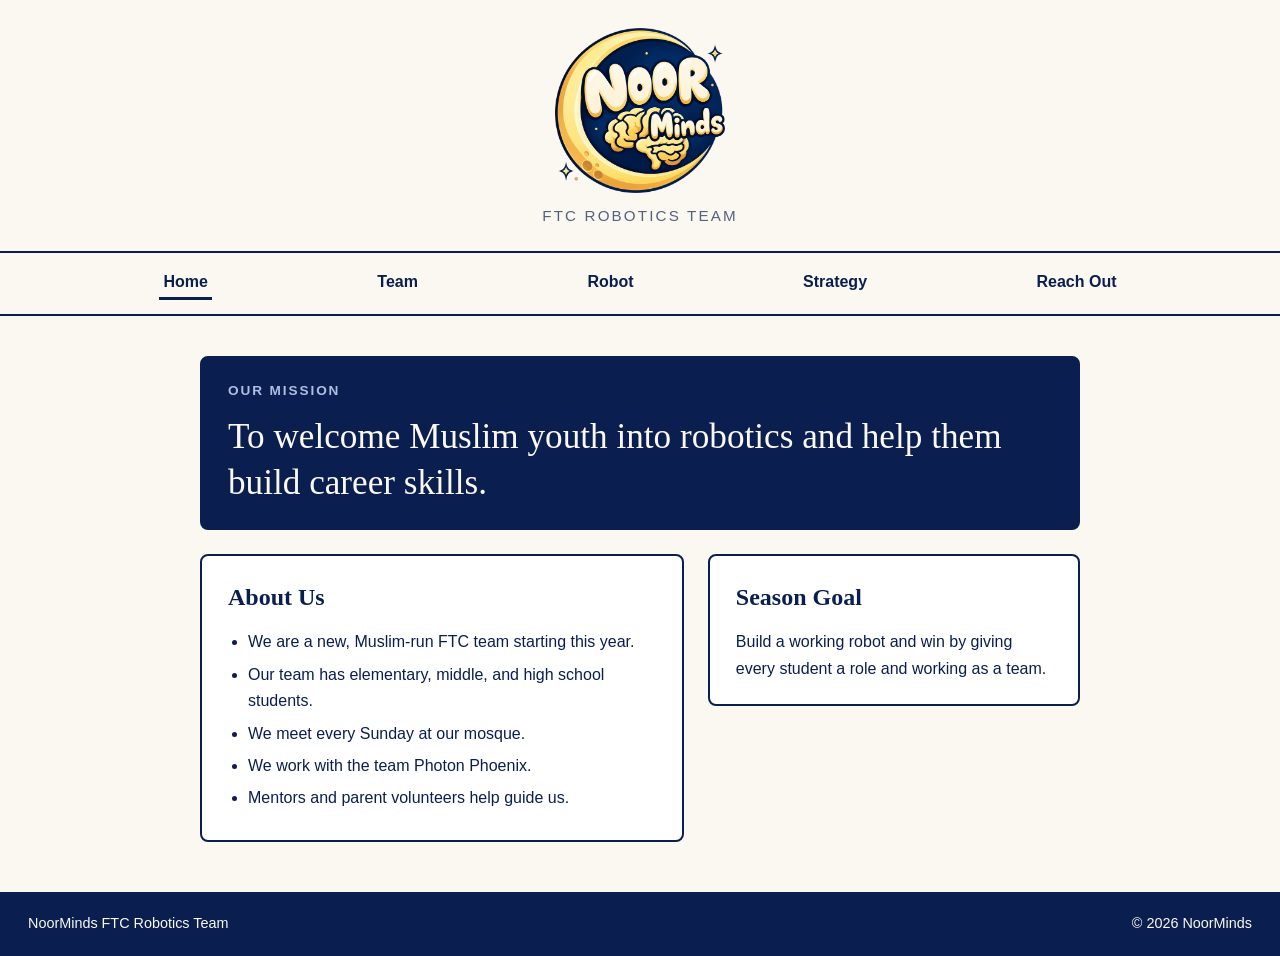
<file: index.html>
<!DOCTYPE html>
<html lang="en">
<head>
  <meta charset="UTF-8">
  <meta name="viewport" content="width=device-width, initial-scale=1.0">
  <title>NoorMinds - Home</title>
  <link rel="icon" href="logo.png">
  <style>
    :root { --navy: #0a1f4f; --blue: #2f5fc4; --cream: #fbf8f1; --paper: #ffffff; --soft: #eef1f8; --muted: #55607f; }
    * { box-sizing: border-box; }
    body { margin: 0; font-family: "Segoe UI", Helvetica, Arial, sans-serif; color: var(--navy); background: var(--cream); line-height: 1.65; }
    header { text-align: center; padding: 28px 20px 22px; }
    header img { display: block; width: 170px; max-width: 60%; height: auto; margin: 0 auto 10px; }
    header h1 { margin: 0; }
    header p { margin: 0; color: var(--muted); font-size: 0.95rem; letter-spacing: 0.14em; text-transform: uppercase; }
    nav { position: sticky; top: 0; z-index: 10; width: 100%; display: flex; justify-content: space-evenly; align-items: center; flex-wrap: wrap; gap: 4px 12px; padding: 14px 10px; background: var(--cream); border-top: 2px solid var(--navy); border-bottom: 2px solid var(--navy); }
    nav a { color: var(--navy); text-decoration: none; font-weight: 700; padding: 2px 4px; border-bottom: 3px solid transparent; }
    nav a:hover { border-bottom-color: var(--blue); }
    nav a.current { border-bottom-color: var(--navy); }
    main { max-width: 920px; margin: 40px auto; padding: 0 20px; }
    .box { background: var(--paper); border: 2px solid var(--navy); border-radius: 8px; padding: 22px 26px; margin-bottom: 24px; }
    .box h2 { margin: 0 0 12px; font-family: Georgia, "Times New Roman", serif; font-size: 1.5rem; }
    .box h3 { margin: 0 0 4px; font-size: 1.05rem; }
    .box p { margin: 0 0 10px; }
    .box p:last-child { margin-bottom: 0; }
    .mission { background: var(--navy); color: var(--cream); }
    .mission h2 { color: #aebfe6; font-family: "Segoe UI", Helvetica, Arial, sans-serif; font-size: 0.85rem; letter-spacing: 0.14em; text-transform: uppercase; }
    .mission p { font-family: Georgia, "Times New Roman", serif; font-size: clamp(1.5rem, 3.6vw, 2.2rem); line-height: 1.3; }
    .two { display: grid; grid-template-columns: 1.3fr 1fr; gap: 24px; align-items: start; }
    .two .box { margin-bottom: 0; }
    .plain { margin: 0; padding-left: 20px; }
    .plain li { margin-bottom: 6px; }
    .grid { display: grid; grid-template-columns: repeat(auto-fit, minmax(230px, 1fr)); gap: 18px; }
    .entry { border: 1.5px solid var(--navy); border-radius: 6px; padding: 16px 18px; background: var(--cream); }
    .entry p { margin: 0 0 6px; font-size: 0.95rem; }
    .photo { width: 64px; height: 64px; margin-bottom: 10px; border: 1.5px dashed var(--navy); border-radius: 4px; background: var(--soft); display: flex; align-items: center; justify-content: center; color: var(--muted); font-size: 0.7rem; }
    .label { font-weight: 700; }
    .note { color: var(--muted); font-style: italic; }
    .placeholder { display: flex; align-items: center; justify-content: center; min-height: 240px; padding: 20px; text-align: center; border: 2px dashed var(--navy); border-radius: 6px; background: var(--soft); color: var(--muted); font-style: italic; }
    table { width: 100%; border-collapse: collapse; }
    th, td { text-align: left; padding: 10px 12px; border-bottom: 1.5px solid var(--navy); vertical-align: top; }
    th { font-size: 0.8rem; letter-spacing: 0.1em; text-transform: uppercase; color: var(--muted); }
    tr:last-child td { border-bottom: none; }
    td:first-child { font-weight: 700; width: 32%; }
    .step { display: grid; grid-template-columns: 44px 1fr; gap: 14px; padding: 14px 0; border-bottom: 1.5px solid var(--navy); }
    .step:last-child { border-bottom: none; padding-bottom: 0; }
    .step:first-of-type { padding-top: 0; }
    .step .n { font-family: Georgia, "Times New Roman", serif; font-size: 2rem; line-height: 1; color: var(--blue); }
    .empty { text-align: center; padding: 56px 24px; }
    .empty p { font-size: 1.25rem; }
    footer { display: flex; justify-content: space-between; flex-wrap: wrap; gap: 8px; padding: 20px 28px; margin-top: 50px; width: 100%; background: var(--navy); color: var(--cream); font-size: 0.9rem; }
    @media (max-width: 760px) { .two { grid-template-columns: 1fr; gap: 0; } .two .box { margin-bottom: 24px; } .two .box:last-child { margin-bottom: 0; } }
  </style>
</head>
<body>

<header>
  <h1><img src="logo.png" alt="NoorMinds"></h1>
  <p>FTC Robotics Team</p>
</header>

<nav>
  <a href="index.html" class="current">Home</a>
  <a href="team.html">Team</a>
  <a href="robot.html">Robot</a>
  <a href="strategy.html">Strategy</a>
  <a href="reach-out.html">Reach Out</a>
</nav>

<main>

<section class="box mission">
  <h2>Our Mission</h2>
  <p>To welcome Muslim youth into robotics and help them build career skills.</p>
</section>

<div class="two">
  <section class="box">
    <h2>About Us</h2>
    <ul class="plain">
      <li>We are a new, Muslim-run FTC team starting this year.</li>
      <li>Our team has elementary, middle, and high school students.</li>
      <li>We meet every Sunday at our mosque.</li>
      <li>We work with the team Photon Phoenix.</li>
      <li>Mentors and parent volunteers help guide us.</li>
    </ul>
  </section>

  <section class="box">
    <h2>Season Goal</h2>
    <p>Build a working robot and win by giving every student a role and working as a team.</p>
  </section>
</div>

</main>

<footer><span>NoorMinds FTC Robotics Team</span><span>&copy; 2026 NoorMinds</span></footer>

</body>
</html>
</file>
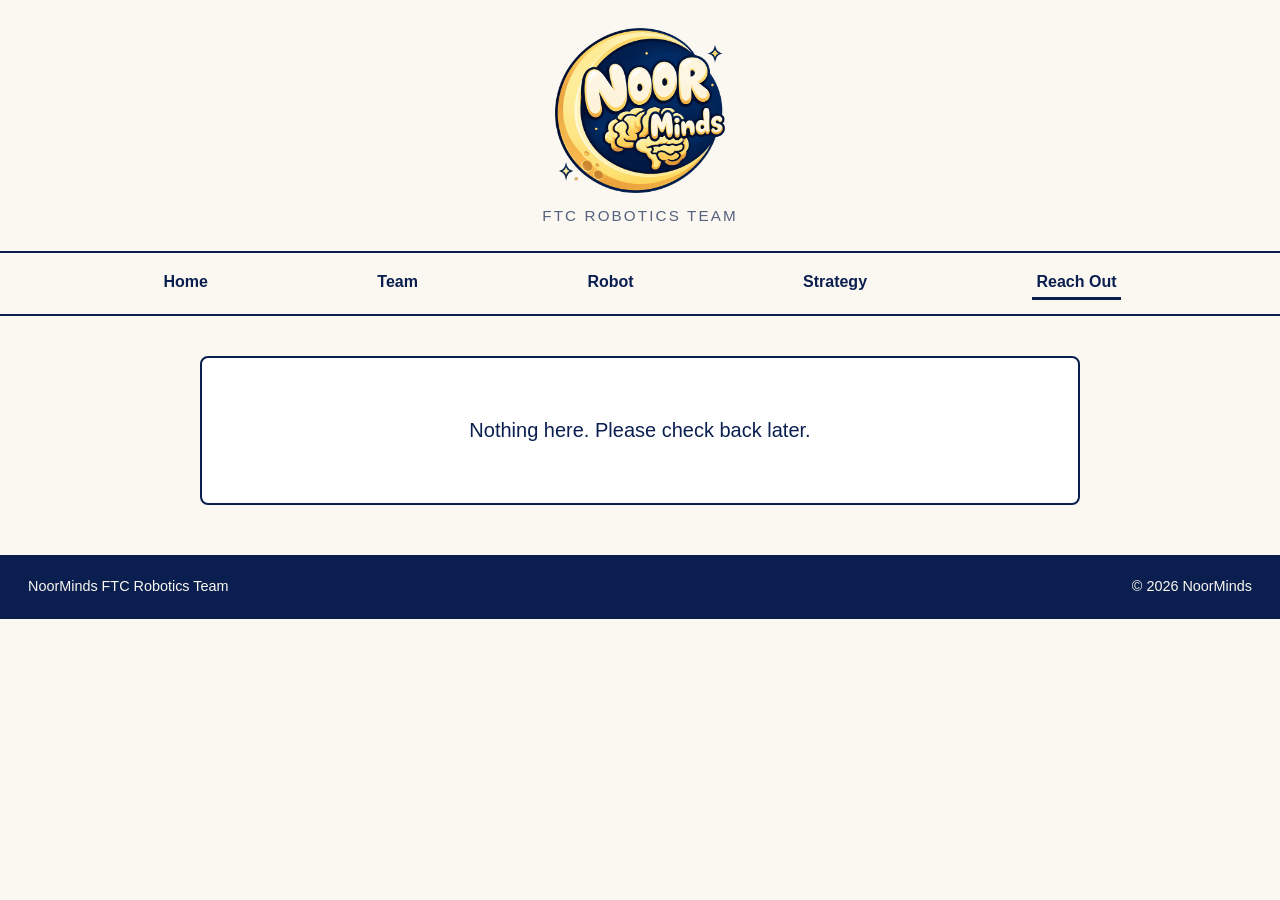
<file: reach-out.html>
<!DOCTYPE html>
<html lang="en">
<head>
  <meta charset="UTF-8">
  <meta name="viewport" content="width=device-width, initial-scale=1.0">
  <title>NoorMinds - Reach Out</title>
  <link rel="icon" href="logo.png">
  <style>
    :root { --navy: #0a1f4f; --blue: #2f5fc4; --cream: #fbf8f1; --paper: #ffffff; --soft: #eef1f8; --muted: #55607f; }
    * { box-sizing: border-box; }
    body { margin: 0; font-family: "Segoe UI", Helvetica, Arial, sans-serif; color: var(--navy); background: var(--cream); line-height: 1.65; }
    header { text-align: center; padding: 28px 20px 22px; }
    header img { display: block; width: 170px; max-width: 60%; height: auto; margin: 0 auto 10px; }
    header h1 { margin: 0; }
    header p { margin: 0; color: var(--muted); font-size: 0.95rem; letter-spacing: 0.14em; text-transform: uppercase; }
    nav { position: sticky; top: 0; z-index: 10; width: 100%; display: flex; justify-content: space-evenly; align-items: center; flex-wrap: wrap; gap: 4px 12px; padding: 14px 10px; background: var(--cream); border-top: 2px solid var(--navy); border-bottom: 2px solid var(--navy); }
    nav a { color: var(--navy); text-decoration: none; font-weight: 700; padding: 2px 4px; border-bottom: 3px solid transparent; }
    nav a:hover { border-bottom-color: var(--blue); }
    nav a.current { border-bottom-color: var(--navy); }
    main { max-width: 920px; margin: 40px auto; padding: 0 20px; }
    .box { background: var(--paper); border: 2px solid var(--navy); border-radius: 8px; padding: 22px 26px; margin-bottom: 24px; }
    .box h2 { margin: 0 0 12px; font-family: Georgia, "Times New Roman", serif; font-size: 1.5rem; }
    .box h3 { margin: 0 0 4px; font-size: 1.05rem; }
    .box p { margin: 0 0 10px; }
    .box p:last-child { margin-bottom: 0; }
    .mission { background: var(--navy); color: var(--cream); }
    .mission h2 { color: #aebfe6; font-family: "Segoe UI", Helvetica, Arial, sans-serif; font-size: 0.85rem; letter-spacing: 0.14em; text-transform: uppercase; }
    .mission p { font-family: Georgia, "Times New Roman", serif; font-size: clamp(1.5rem, 3.6vw, 2.2rem); line-height: 1.3; }
    .two { display: grid; grid-template-columns: 1.3fr 1fr; gap: 24px; align-items: start; }
    .two .box { margin-bottom: 0; }
    .plain { margin: 0; padding-left: 20px; }
    .plain li { margin-bottom: 6px; }
    .grid { display: grid; grid-template-columns: repeat(auto-fit, minmax(230px, 1fr)); gap: 18px; }
    .entry { border: 1.5px solid var(--navy); border-radius: 6px; padding: 16px 18px; background: var(--cream); }
    .entry p { margin: 0 0 6px; font-size: 0.95rem; }
    .photo { width: 64px; height: 64px; margin-bottom: 10px; border: 1.5px dashed var(--navy); border-radius: 4px; background: var(--soft); display: flex; align-items: center; justify-content: center; color: var(--muted); font-size: 0.7rem; }
    .label { font-weight: 700; }
    .note { color: var(--muted); font-style: italic; }
    .placeholder { display: flex; align-items: center; justify-content: center; min-height: 240px; padding: 20px; text-align: center; border: 2px dashed var(--navy); border-radius: 6px; background: var(--soft); color: var(--muted); font-style: italic; }
    table { width: 100%; border-collapse: collapse; }
    th, td { text-align: left; padding: 10px 12px; border-bottom: 1.5px solid var(--navy); vertical-align: top; }
    th { font-size: 0.8rem; letter-spacing: 0.1em; text-transform: uppercase; color: var(--muted); }
    tr:last-child td { border-bottom: none; }
    td:first-child { font-weight: 700; width: 32%; }
    .step { display: grid; grid-template-columns: 44px 1fr; gap: 14px; padding: 14px 0; border-bottom: 1.5px solid var(--navy); }
    .step:last-child { border-bottom: none; padding-bottom: 0; }
    .step:first-of-type { padding-top: 0; }
    .step .n { font-family: Georgia, "Times New Roman", serif; font-size: 2rem; line-height: 1; color: var(--blue); }
    .empty { text-align: center; padding: 56px 24px; }
    .empty p { font-size: 1.25rem; }
    footer { display: flex; justify-content: space-between; flex-wrap: wrap; gap: 8px; padding: 20px 28px; margin-top: 50px; width: 100%; background: var(--navy); color: var(--cream); font-size: 0.9rem; }
    @media (max-width: 760px) { .two { grid-template-columns: 1fr; gap: 0; } .two .box { margin-bottom: 24px; } .two .box:last-child { margin-bottom: 0; } }
  </style>
</head>
<body>

<header>
  <h1><img src="logo.png" alt="NoorMinds"></h1>
  <p>FTC Robotics Team</p>
</header>

<nav>
  <a href="index.html">Home</a>
  <a href="team.html">Team</a>
  <a href="robot.html">Robot</a>
  <a href="strategy.html">Strategy</a>
  <a href="reach-out.html" class="current">Reach Out</a>
</nav>

<main>

<section class="box empty">
  <p>Nothing here. Please check back later.</p>
</section>

</main>

<footer><span>NoorMinds FTC Robotics Team</span><span>&copy; 2026 NoorMinds</span></footer>

</body>
</html>
</file>
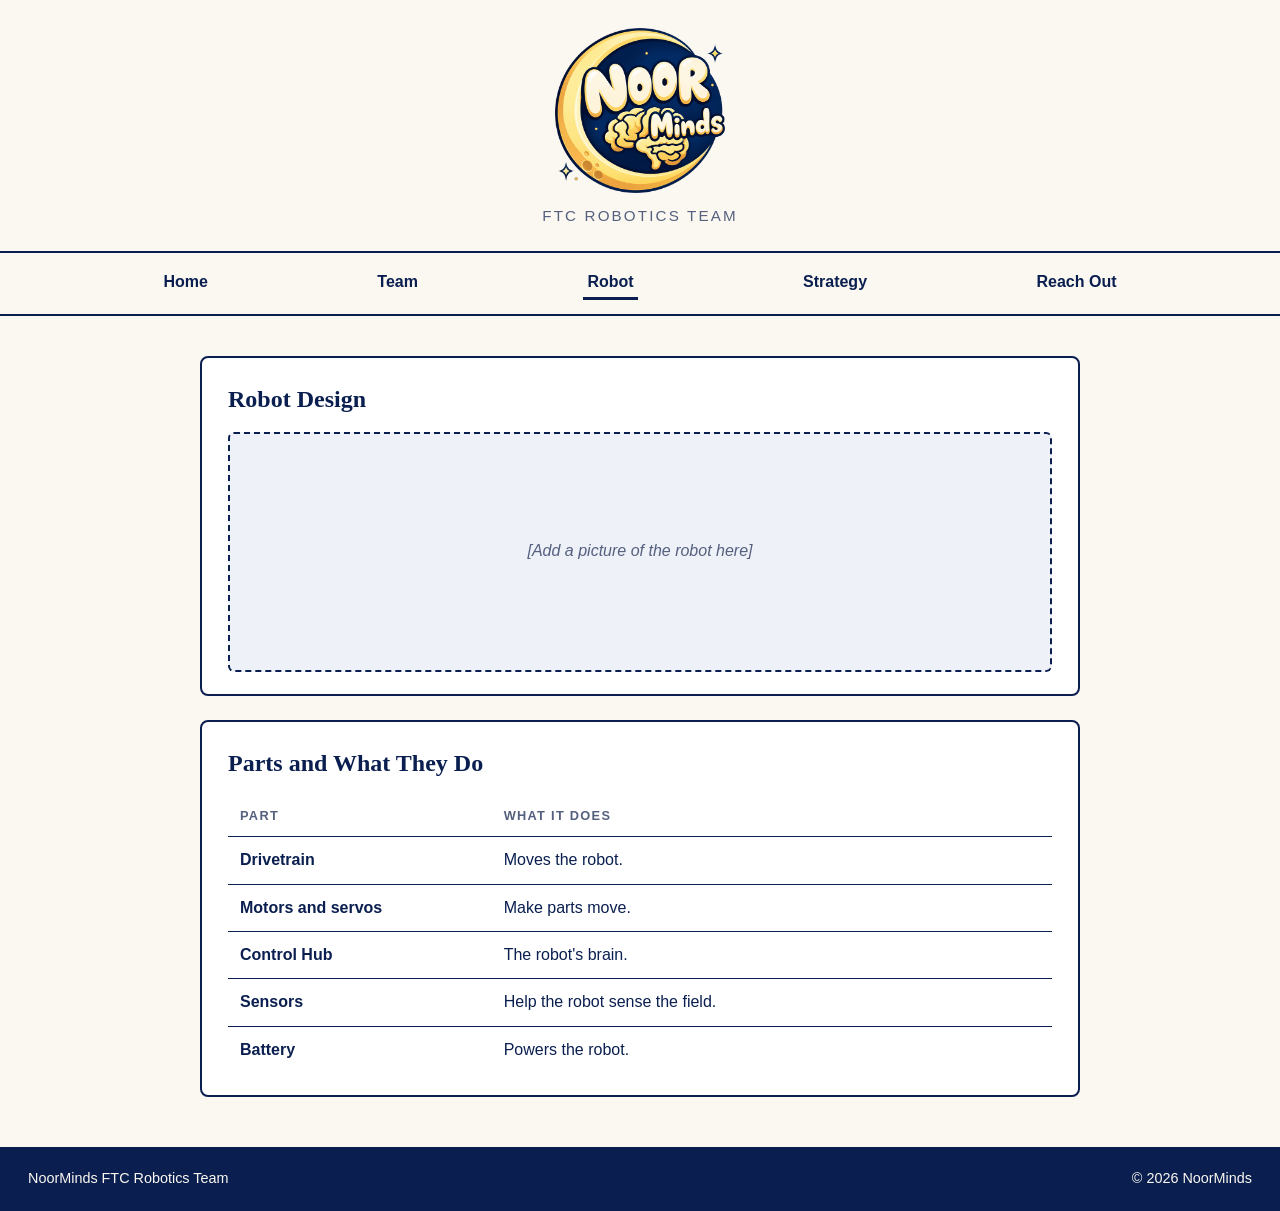
<file: robot.html>
<!DOCTYPE html>
<html lang="en">
<head>
  <meta charset="UTF-8">
  <meta name="viewport" content="width=device-width, initial-scale=1.0">
  <title>NoorMinds - Robot</title>
  <link rel="icon" href="logo.png">
  <style>
    :root { --navy: #0a1f4f; --blue: #2f5fc4; --cream: #fbf8f1; --paper: #ffffff; --soft: #eef1f8; --muted: #55607f; }
    * { box-sizing: border-box; }
    body { margin: 0; font-family: "Segoe UI", Helvetica, Arial, sans-serif; color: var(--navy); background: var(--cream); line-height: 1.65; }
    header { text-align: center; padding: 28px 20px 22px; }
    header img { display: block; width: 170px; max-width: 60%; height: auto; margin: 0 auto 10px; }
    header h1 { margin: 0; }
    header p { margin: 0; color: var(--muted); font-size: 0.95rem; letter-spacing: 0.14em; text-transform: uppercase; }
    nav { position: sticky; top: 0; z-index: 10; width: 100%; display: flex; justify-content: space-evenly; align-items: center; flex-wrap: wrap; gap: 4px 12px; padding: 14px 10px; background: var(--cream); border-top: 2px solid var(--navy); border-bottom: 2px solid var(--navy); }
    nav a { color: var(--navy); text-decoration: none; font-weight: 700; padding: 2px 4px; border-bottom: 3px solid transparent; }
    nav a:hover { border-bottom-color: var(--blue); }
    nav a.current { border-bottom-color: var(--navy); }
    main { max-width: 920px; margin: 40px auto; padding: 0 20px; }
    .box { background: var(--paper); border: 2px solid var(--navy); border-radius: 8px; padding: 22px 26px; margin-bottom: 24px; }
    .box h2 { margin: 0 0 12px; font-family: Georgia, "Times New Roman", serif; font-size: 1.5rem; }
    .box h3 { margin: 0 0 4px; font-size: 1.05rem; }
    .box p { margin: 0 0 10px; }
    .box p:last-child { margin-bottom: 0; }
    .mission { background: var(--navy); color: var(--cream); }
    .mission h2 { color: #aebfe6; font-family: "Segoe UI", Helvetica, Arial, sans-serif; font-size: 0.85rem; letter-spacing: 0.14em; text-transform: uppercase; }
    .mission p { font-family: Georgia, "Times New Roman", serif; font-size: clamp(1.5rem, 3.6vw, 2.2rem); line-height: 1.3; }
    .two { display: grid; grid-template-columns: 1.3fr 1fr; gap: 24px; align-items: start; }
    .two .box { margin-bottom: 0; }
    .plain { margin: 0; padding-left: 20px; }
    .plain li { margin-bottom: 6px; }
    .grid { display: grid; grid-template-columns: repeat(auto-fit, minmax(230px, 1fr)); gap: 18px; }
    .entry { border: 1.5px solid var(--navy); border-radius: 6px; padding: 16px 18px; background: var(--cream); }
    .entry p { margin: 0 0 6px; font-size: 0.95rem; }
    .photo { width: 64px; height: 64px; margin-bottom: 10px; border: 1.5px dashed var(--navy); border-radius: 4px; background: var(--soft); display: flex; align-items: center; justify-content: center; color: var(--muted); font-size: 0.7rem; }
    .label { font-weight: 700; }
    .note { color: var(--muted); font-style: italic; }
    .placeholder { display: flex; align-items: center; justify-content: center; min-height: 240px; padding: 20px; text-align: center; border: 2px dashed var(--navy); border-radius: 6px; background: var(--soft); color: var(--muted); font-style: italic; }
    table { width: 100%; border-collapse: collapse; }
    th, td { text-align: left; padding: 10px 12px; border-bottom: 1.5px solid var(--navy); vertical-align: top; }
    th { font-size: 0.8rem; letter-spacing: 0.1em; text-transform: uppercase; color: var(--muted); }
    tr:last-child td { border-bottom: none; }
    td:first-child { font-weight: 700; width: 32%; }
    .step { display: grid; grid-template-columns: 44px 1fr; gap: 14px; padding: 14px 0; border-bottom: 1.5px solid var(--navy); }
    .step:last-child { border-bottom: none; padding-bottom: 0; }
    .step:first-of-type { padding-top: 0; }
    .step .n { font-family: Georgia, "Times New Roman", serif; font-size: 2rem; line-height: 1; color: var(--blue); }
    .empty { text-align: center; padding: 56px 24px; }
    .empty p { font-size: 1.25rem; }
    footer { display: flex; justify-content: space-between; flex-wrap: wrap; gap: 8px; padding: 20px 28px; margin-top: 50px; width: 100%; background: var(--navy); color: var(--cream); font-size: 0.9rem; }
    @media (max-width: 760px) { .two { grid-template-columns: 1fr; gap: 0; } .two .box { margin-bottom: 24px; } .two .box:last-child { margin-bottom: 0; } }
  </style>
</head>
<body>

<header>
  <h1><img src="logo.png" alt="NoorMinds"></h1>
  <p>FTC Robotics Team</p>
</header>

<nav>
  <a href="index.html">Home</a>
  <a href="team.html">Team</a>
  <a href="robot.html" class="current">Robot</a>
  <a href="strategy.html">Strategy</a>
  <a href="reach-out.html">Reach Out</a>
</nav>

<main>

<section class="box">
  <h2>Robot Design</h2>
  <div class="placeholder">[Add a picture of the robot here]</div>
</section>

<section class="box">
  <h2>Parts and What They Do</h2>
  <table>
    <tr><th>Part</th><th>What it does</th></tr>
    <tr><td>Drivetrain</td><td>Moves the robot.</td></tr>
    <tr><td>Motors and servos</td><td>Make parts move.</td></tr>
    <tr><td>Control Hub</td><td>The robot's brain.</td></tr>
    <tr><td>Sensors</td><td>Help the robot sense the field.</td></tr>
    <tr><td>Battery</td><td>Powers the robot.</td></tr>
  </table>
</section>

</main>

<footer><span>NoorMinds FTC Robotics Team</span><span>&copy; 2026 NoorMinds</span></footer>

</body>
</html>
</file>
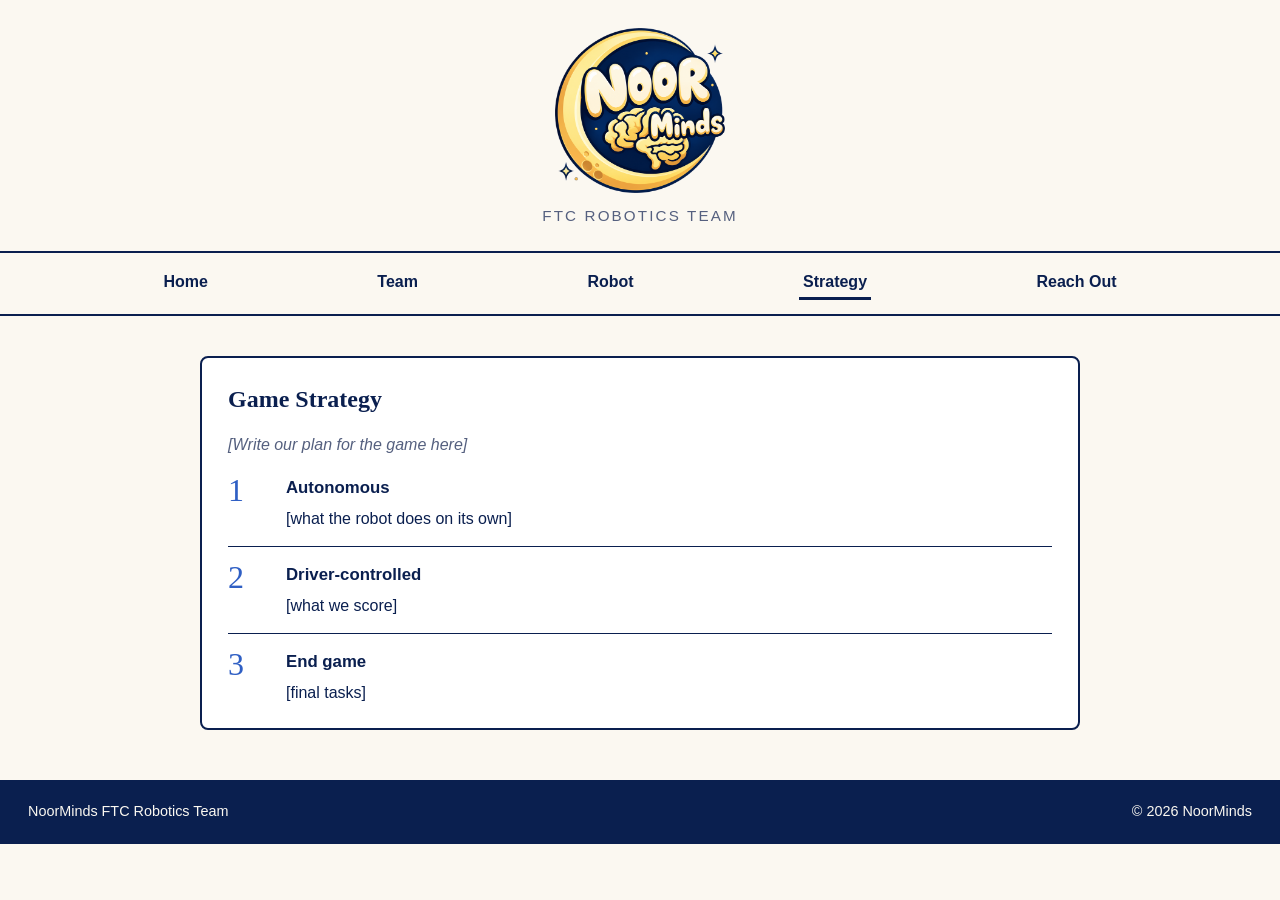
<file: strategy.html>
<!DOCTYPE html>
<html lang="en">
<head>
  <meta charset="UTF-8">
  <meta name="viewport" content="width=device-width, initial-scale=1.0">
  <title>NoorMinds - Strategy</title>
  <link rel="icon" href="logo.png">
  <style>
    :root { --navy: #0a1f4f; --blue: #2f5fc4; --cream: #fbf8f1; --paper: #ffffff; --soft: #eef1f8; --muted: #55607f; }
    * { box-sizing: border-box; }
    body { margin: 0; font-family: "Segoe UI", Helvetica, Arial, sans-serif; color: var(--navy); background: var(--cream); line-height: 1.65; }
    header { text-align: center; padding: 28px 20px 22px; }
    header img { display: block; width: 170px; max-width: 60%; height: auto; margin: 0 auto 10px; }
    header h1 { margin: 0; }
    header p { margin: 0; color: var(--muted); font-size: 0.95rem; letter-spacing: 0.14em; text-transform: uppercase; }
    nav { position: sticky; top: 0; z-index: 10; width: 100%; display: flex; justify-content: space-evenly; align-items: center; flex-wrap: wrap; gap: 4px 12px; padding: 14px 10px; background: var(--cream); border-top: 2px solid var(--navy); border-bottom: 2px solid var(--navy); }
    nav a { color: var(--navy); text-decoration: none; font-weight: 700; padding: 2px 4px; border-bottom: 3px solid transparent; }
    nav a:hover { border-bottom-color: var(--blue); }
    nav a.current { border-bottom-color: var(--navy); }
    main { max-width: 920px; margin: 40px auto; padding: 0 20px; }
    .box { background: var(--paper); border: 2px solid var(--navy); border-radius: 8px; padding: 22px 26px; margin-bottom: 24px; }
    .box h2 { margin: 0 0 12px; font-family: Georgia, "Times New Roman", serif; font-size: 1.5rem; }
    .box h3 { margin: 0 0 4px; font-size: 1.05rem; }
    .box p { margin: 0 0 10px; }
    .box p:last-child { margin-bottom: 0; }
    .mission { background: var(--navy); color: var(--cream); }
    .mission h2 { color: #aebfe6; font-family: "Segoe UI", Helvetica, Arial, sans-serif; font-size: 0.85rem; letter-spacing: 0.14em; text-transform: uppercase; }
    .mission p { font-family: Georgia, "Times New Roman", serif; font-size: clamp(1.5rem, 3.6vw, 2.2rem); line-height: 1.3; }
    .two { display: grid; grid-template-columns: 1.3fr 1fr; gap: 24px; align-items: start; }
    .two .box { margin-bottom: 0; }
    .plain { margin: 0; padding-left: 20px; }
    .plain li { margin-bottom: 6px; }
    .grid { display: grid; grid-template-columns: repeat(auto-fit, minmax(230px, 1fr)); gap: 18px; }
    .entry { border: 1.5px solid var(--navy); border-radius: 6px; padding: 16px 18px; background: var(--cream); }
    .entry p { margin: 0 0 6px; font-size: 0.95rem; }
    .photo { width: 64px; height: 64px; margin-bottom: 10px; border: 1.5px dashed var(--navy); border-radius: 4px; background: var(--soft); display: flex; align-items: center; justify-content: center; color: var(--muted); font-size: 0.7rem; }
    .label { font-weight: 700; }
    .note { color: var(--muted); font-style: italic; }
    .placeholder { display: flex; align-items: center; justify-content: center; min-height: 240px; padding: 20px; text-align: center; border: 2px dashed var(--navy); border-radius: 6px; background: var(--soft); color: var(--muted); font-style: italic; }
    table { width: 100%; border-collapse: collapse; }
    th, td { text-align: left; padding: 10px 12px; border-bottom: 1.5px solid var(--navy); vertical-align: top; }
    th { font-size: 0.8rem; letter-spacing: 0.1em; text-transform: uppercase; color: var(--muted); }
    tr:last-child td { border-bottom: none; }
    td:first-child { font-weight: 700; width: 32%; }
    .step { display: grid; grid-template-columns: 44px 1fr; gap: 14px; padding: 14px 0; border-bottom: 1.5px solid var(--navy); }
    .step:last-child { border-bottom: none; padding-bottom: 0; }
    .step:first-of-type { padding-top: 0; }
    .step .n { font-family: Georgia, "Times New Roman", serif; font-size: 2rem; line-height: 1; color: var(--blue); }
    .empty { text-align: center; padding: 56px 24px; }
    .empty p { font-size: 1.25rem; }
    footer { display: flex; justify-content: space-between; flex-wrap: wrap; gap: 8px; padding: 20px 28px; margin-top: 50px; width: 100%; background: var(--navy); color: var(--cream); font-size: 0.9rem; }
    @media (max-width: 760px) { .two { grid-template-columns: 1fr; gap: 0; } .two .box { margin-bottom: 24px; } .two .box:last-child { margin-bottom: 0; } }
  </style>
</head>
<body>

<header>
  <h1><img src="logo.png" alt="NoorMinds"></h1>
  <p>FTC Robotics Team</p>
</header>

<nav>
  <a href="index.html">Home</a>
  <a href="team.html">Team</a>
  <a href="robot.html">Robot</a>
  <a href="strategy.html" class="current">Strategy</a>
  <a href="reach-out.html">Reach Out</a>
</nav>

<main>

<section class="box">
  <h2>Game Strategy</h2>
  <p class="note">[Write our plan for the game here]</p>
  <div class="step" style="margin-top: 16px;"><div class="n">1</div><div><h3>Autonomous</h3><p>[what the robot does on its own]</p></div></div>
  <div class="step"><div class="n">2</div><div><h3>Driver-controlled</h3><p>[what we score]</p></div></div>
  <div class="step"><div class="n">3</div><div><h3>End game</h3><p>[final tasks]</p></div></div>
</section>

</main>

<footer><span>NoorMinds FTC Robotics Team</span><span>&copy; 2026 NoorMinds</span></footer>

</body>
</html>
</file>
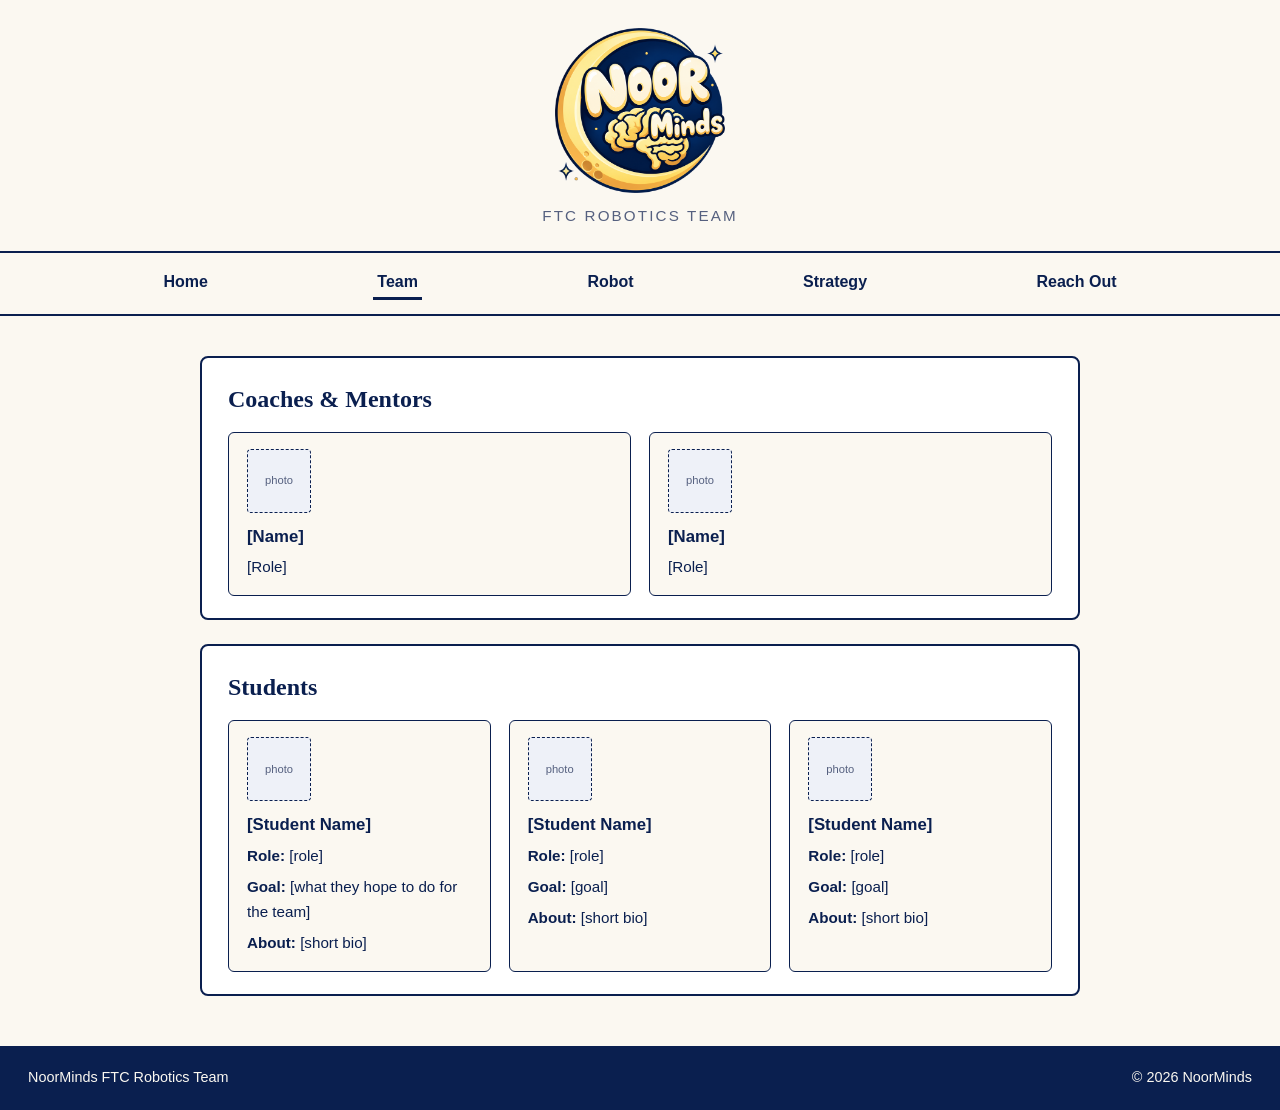
<file: team.html>
<!DOCTYPE html>
<html lang="en">
<head>
  <meta charset="UTF-8">
  <meta name="viewport" content="width=device-width, initial-scale=1.0">
  <title>NoorMinds - Team</title>
  <link rel="icon" href="logo.png">
  <style>
    :root { --navy: #0a1f4f; --blue: #2f5fc4; --cream: #fbf8f1; --paper: #ffffff; --soft: #eef1f8; --muted: #55607f; }
    * { box-sizing: border-box; }
    body { margin: 0; font-family: "Segoe UI", Helvetica, Arial, sans-serif; color: var(--navy); background: var(--cream); line-height: 1.65; }
    header { text-align: center; padding: 28px 20px 22px; }
    header img { display: block; width: 170px; max-width: 60%; height: auto; margin: 0 auto 10px; }
    header h1 { margin: 0; }
    header p { margin: 0; color: var(--muted); font-size: 0.95rem; letter-spacing: 0.14em; text-transform: uppercase; }
    nav { position: sticky; top: 0; z-index: 10; width: 100%; display: flex; justify-content: space-evenly; align-items: center; flex-wrap: wrap; gap: 4px 12px; padding: 14px 10px; background: var(--cream); border-top: 2px solid var(--navy); border-bottom: 2px solid var(--navy); }
    nav a { color: var(--navy); text-decoration: none; font-weight: 700; padding: 2px 4px; border-bottom: 3px solid transparent; }
    nav a:hover { border-bottom-color: var(--blue); }
    nav a.current { border-bottom-color: var(--navy); }
    main { max-width: 920px; margin: 40px auto; padding: 0 20px; }
    .box { background: var(--paper); border: 2px solid var(--navy); border-radius: 8px; padding: 22px 26px; margin-bottom: 24px; }
    .box h2 { margin: 0 0 12px; font-family: Georgia, "Times New Roman", serif; font-size: 1.5rem; }
    .box h3 { margin: 0 0 4px; font-size: 1.05rem; }
    .box p { margin: 0 0 10px; }
    .box p:last-child { margin-bottom: 0; }
    .mission { background: var(--navy); color: var(--cream); }
    .mission h2 { color: #aebfe6; font-family: "Segoe UI", Helvetica, Arial, sans-serif; font-size: 0.85rem; letter-spacing: 0.14em; text-transform: uppercase; }
    .mission p { font-family: Georgia, "Times New Roman", serif; font-size: clamp(1.5rem, 3.6vw, 2.2rem); line-height: 1.3; }
    .two { display: grid; grid-template-columns: 1.3fr 1fr; gap: 24px; align-items: start; }
    .two .box { margin-bottom: 0; }
    .plain { margin: 0; padding-left: 20px; }
    .plain li { margin-bottom: 6px; }
    .grid { display: grid; grid-template-columns: repeat(auto-fit, minmax(230px, 1fr)); gap: 18px; }
    .entry { border: 1.5px solid var(--navy); border-radius: 6px; padding: 16px 18px; background: var(--cream); }
    .entry p { margin: 0 0 6px; font-size: 0.95rem; }
    .photo { width: 64px; height: 64px; margin-bottom: 10px; border: 1.5px dashed var(--navy); border-radius: 4px; background: var(--soft); display: flex; align-items: center; justify-content: center; color: var(--muted); font-size: 0.7rem; }
    .label { font-weight: 700; }
    .note { color: var(--muted); font-style: italic; }
    .placeholder { display: flex; align-items: center; justify-content: center; min-height: 240px; padding: 20px; text-align: center; border: 2px dashed var(--navy); border-radius: 6px; background: var(--soft); color: var(--muted); font-style: italic; }
    table { width: 100%; border-collapse: collapse; }
    th, td { text-align: left; padding: 10px 12px; border-bottom: 1.5px solid var(--navy); vertical-align: top; }
    th { font-size: 0.8rem; letter-spacing: 0.1em; text-transform: uppercase; color: var(--muted); }
    tr:last-child td { border-bottom: none; }
    td:first-child { font-weight: 700; width: 32%; }
    .step { display: grid; grid-template-columns: 44px 1fr; gap: 14px; padding: 14px 0; border-bottom: 1.5px solid var(--navy); }
    .step:last-child { border-bottom: none; padding-bottom: 0; }
    .step:first-of-type { padding-top: 0; }
    .step .n { font-family: Georgia, "Times New Roman", serif; font-size: 2rem; line-height: 1; color: var(--blue); }
    .empty { text-align: center; padding: 56px 24px; }
    .empty p { font-size: 1.25rem; }
    footer { display: flex; justify-content: space-between; flex-wrap: wrap; gap: 8px; padding: 20px 28px; margin-top: 50px; width: 100%; background: var(--navy); color: var(--cream); font-size: 0.9rem; }
    @media (max-width: 760px) { .two { grid-template-columns: 1fr; gap: 0; } .two .box { margin-bottom: 24px; } .two .box:last-child { margin-bottom: 0; } }
  </style>
</head>
<body>

<header>
  <h1><img src="logo.png" alt="NoorMinds"></h1>
  <p>FTC Robotics Team</p>
</header>

<nav>
  <a href="index.html">Home</a>
  <a href="team.html" class="current">Team</a>
  <a href="robot.html">Robot</a>
  <a href="strategy.html">Strategy</a>
  <a href="reach-out.html">Reach Out</a>
</nav>

<main>

<section class="box">
  <h2>Coaches &amp; Mentors</h2>
  <div class="grid">
    <div class="entry"><div class="photo">photo</div><h3>[Name]</h3><p>[Role]</p></div>
    <div class="entry"><div class="photo">photo</div><h3>[Name]</h3><p>[Role]</p></div>
  </div>
</section>

<section class="box">
  <h2>Students</h2>
  <div class="grid">
    <div class="entry">
      <div class="photo">photo</div>
      <h3>[Student Name]</h3>
      <p><span class="label">Role:</span> [role]</p>
      <p><span class="label">Goal:</span> [what they hope to do for the team]</p>
      <p><span class="label">About:</span> [short bio]</p>
    </div>
    <div class="entry">
      <div class="photo">photo</div>
      <h3>[Student Name]</h3>
      <p><span class="label">Role:</span> [role]</p>
      <p><span class="label">Goal:</span> [goal]</p>
      <p><span class="label">About:</span> [short bio]</p>
    </div>
    <div class="entry">
      <div class="photo">photo</div>
      <h3>[Student Name]</h3>
      <p><span class="label">Role:</span> [role]</p>
      <p><span class="label">Goal:</span> [goal]</p>
      <p><span class="label">About:</span> [short bio]</p>
    </div>
  </div>
</section>

</main>

<footer><span>NoorMinds FTC Robotics Team</span><span>&copy; 2026 NoorMinds</span></footer>

</body>
</html>
</file>
